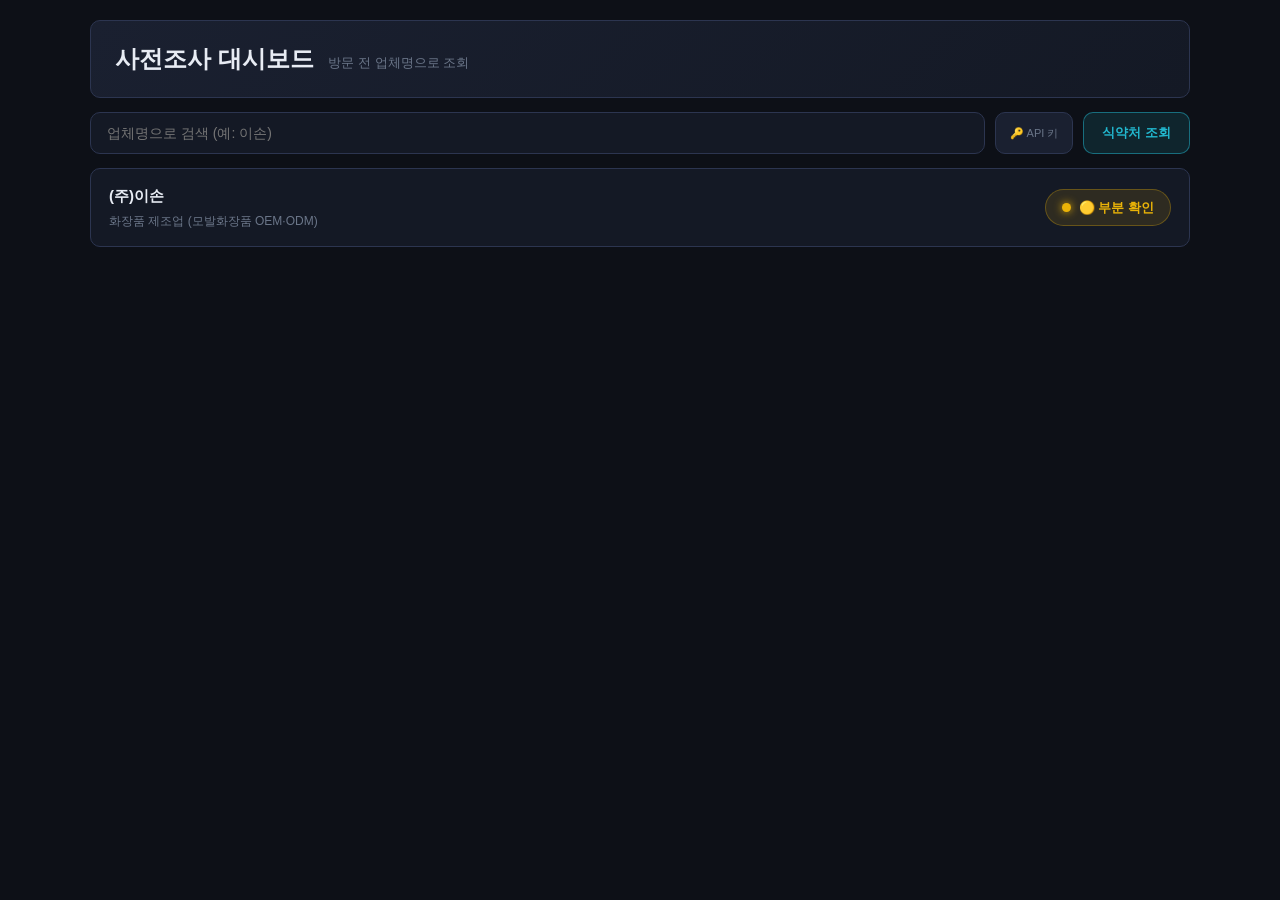
<file: index.html>
<!DOCTYPE html>
<html lang="ko">
<head>
<meta charset="UTF-8">
<meta name="viewport" content="width=device-width,initial-scale=1">
<title>사전조사 대시보드 — 신규 화장품 제조업체</title>
<link rel="stylesheet" href="assets/dashboard.css?v=7">
</head>
<body>
<div class="wrap" id="app"></div>

<!-- 근거자료 모달 -->
<div class="modal-bg" id="modal" onclick="if(event.target===this)closeEv()">
  <div class="modal">
    <div class="modal-h">
      <h3 id="modal-title">출처</h3>
      <button class="modal-close" onclick="closeEv()">✕</button>
    </div>
    <div id="modal-body"></div>
  </div>
</div>

<script src="data/categories.js"></script>
<script src="data/registry.js"></script>
<script src="data/companies/manifest.js"></script>
<script src="assets/dashboard.js?v=7"></script>
<script>loadCompanies().then(init);</script>
</body>
</html>
</file>
<file: assets/dashboard.css>
:root{
  --bg:#0d1017;--s1:#141925;--s2:#1a2030;--s3:#222a3d;--bd:#2c3550;
  --txt:#e8ecf4;--txt2:#aab3c5;--txt3:#6b7689;
  --cyn:#22b8cf;--grn:#22c55e;--yel:#eab308;--red:#ef4444;--vio:#8b5cf6;--org:#f97316;
  --r:10px;--mono:'JetBrains Mono','Courier New',monospace;
}
*{box-sizing:border-box;margin:0;padding:0}
body{background:var(--bg);color:var(--txt);
     font-family:'Pretendard',-apple-system,sans-serif;padding:20px;font-size:14px;line-height:1.5}
.wrap{max-width:1100px;margin:0 auto}
a{color:inherit}

/* 검색/목록 페이지 */
.search-box{display:flex;gap:10px;margin-bottom:14px}
.search-box input{flex:1;background:var(--s1);border:1px solid var(--bd);border-radius:var(--r);
  padding:12px 16px;color:var(--txt);font-size:14px}
.search-box input:focus{outline:none;border-color:var(--cyn)}
.key-btn{background:var(--s2);border:1px solid var(--bd);border-radius:var(--r);
  padding:0 14px;color:var(--txt3);font-size:11px;cursor:pointer;white-space:nowrap;transition:.15s}
.key-btn:hover{border-color:var(--cyn);color:var(--cyn)}
.api-search-btn{background:rgba(34,184,207,.12);border:1px solid rgba(34,184,207,.5);border-radius:var(--r);
  padding:0 18px;color:var(--cyn);font-size:13px;font-weight:700;cursor:pointer;white-space:nowrap;transition:.15s}
.api-search-btn:hover{background:var(--cyn);color:#000}
.api-search-btn:disabled{opacity:.5;cursor:default}
.mfds-btn{background:rgba(34,184,207,.08);border-color:rgba(34,184,207,.4);color:var(--cyn)}
.company-list{display:flex;flex-direction:column;gap:10px}
.company-card{background:var(--s1);border:1px solid var(--bd);border-radius:var(--r);
  padding:16px 18px;cursor:pointer;transition:.15s;display:flex;justify-content:space-between;align-items:center}
.company-card:hover{border-color:var(--cyn)}
.company-card h3{font-size:15px;font-weight:700}
.company-card .sub{font-size:12px;color:var(--txt3);margin-top:4px}
.empty-state{color:var(--txt3);font-size:13px;padding:20px;text-align:center}
.back-link{display:inline-block;margin-bottom:14px;color:var(--txt3);font-size:12px;text-decoration:none;cursor:pointer}
.back-link:hover{color:var(--cyn)}

/* 동명회사 경고 배너 */
.warn-banner{background:rgba(239,68,68,.1);border:1px solid rgba(239,68,68,.4);
             border-radius:var(--r);padding:12px 16px;margin-bottom:14px;
             display:flex;gap:10px;align-items:flex-start;font-size:12px}
.warn-banner .ic{font-size:18px;flex-shrink:0}
.warn-banner b{color:var(--red)}

.hdr{background:linear-gradient(135deg,var(--s2),var(--s1));
     border:1px solid var(--bd);border-radius:var(--r);padding:20px 24px;margin-bottom:14px}
.hdr-top{display:flex;justify-content:space-between;align-items:flex-start;flex-wrap:wrap;gap:12px}
.hdr h1{font-size:24px;font-weight:700}
.hdr h1 small{font-size:13px;color:var(--txt3);font-weight:400;margin-left:8px}
.hdr-meta{display:flex;gap:16px;flex-wrap:wrap;margin-top:10px;font-size:12px;color:var(--txt2)}
.hdr-meta b{color:var(--txt);font-weight:600}

.signal{display:inline-flex;align-items:center;gap:8px;padding:8px 16px;
        border-radius:30px;font-size:13px;font-weight:700}
.signal-gray{background:rgba(107,118,137,.12);color:var(--txt3);border:1px solid rgba(107,118,137,.3)}
.signal-green{background:rgba(34,197,94,.12);color:var(--grn);border:1px solid rgba(34,197,94,.3)}
.signal-yellow{background:rgba(234,179,8,.12);color:var(--yel);border:1px solid rgba(234,179,8,.3)}
.signal-red{background:rgba(239,68,68,.12);color:var(--red);border:1px solid rgba(239,68,68,.3)}
.signal-dot{width:9px;height:9px;border-radius:50%;background:currentColor;box-shadow:0 0 8px currentColor}

.grid{display:grid;grid-template-columns:1.4fr 1fr;gap:14px}
@media(max-width:820px){.grid{grid-template-columns:1fr}}

.card{background:var(--s1);border:1px solid var(--bd);border-radius:var(--r);padding:18px;margin-bottom:14px}
.card-h{display:flex;align-items:center;gap:8px;margin-bottom:14px;padding-bottom:10px;border-bottom:1px solid var(--bd)}
.card-h .ic{width:26px;height:26px;border-radius:7px;display:flex;align-items:center;justify-content:center;font-size:14px}
.card-h h2{font-size:14px;font-weight:700;flex:1}
.priority{font-size:9px;padding:2px 7px;border-radius:4px;font-weight:700}
.p1{background:rgba(239,68,68,.15);color:var(--red)}
.p2{background:rgba(234,179,8,.15);color:var(--yel)}
.p3{background:rgba(34,184,207,.15);color:var(--cyn)}

/* 출처 버튼 */
.src-btn{font-size:9px;padding:2px 8px;border-radius:4px;background:var(--s3);
         color:var(--txt3);font-family:var(--mono);border:1px solid var(--bd);
         cursor:pointer;transition:.15s;margin-left:6px}
.src-btn:hover{background:var(--cyn);color:#fff;border-color:var(--cyn)}

.row{display:flex;justify-content:space-between;padding:7px 0;
     border-bottom:1px solid rgba(44,53,80,.4);font-size:13px;align-items:center}
.row:last-child{border-bottom:none}
.row .k{color:var(--txt3)}
.row .v{font-weight:600;text-align:right}

.badges{display:flex;flex-wrap:wrap;gap:6px;margin-top:8px}
.tag{padding:3px 11px;border-radius:20px;font-size:11px;font-weight:600}
.t-cert{background:rgba(34,184,207,.14);color:var(--cyn);border:1px solid rgba(34,184,207,.3)}
.t-form{background:rgba(34,197,94,.12);color:var(--grn);border:1px solid rgba(34,197,94,.25)}
.t-tech{background:rgba(139,92,246,.13);color:#a78bfa;border:1px solid rgba(139,92,246,.25)}

.news{display:flex;gap:10px;padding:9px 0;border-bottom:1px solid rgba(44,53,80,.4)}
.news:last-child{border-bottom:none}
.news-dot{width:7px;height:7px;border-radius:50%;margin-top:6px;flex-shrink:0}
.news-title{font-size:12px;font-weight:600;line-height:1.4}
.news-date{font-size:10px;color:var(--txt3);margin-top:2px}

.nice-slot{background:rgba(249,115,22,.05);border:1.5px dashed rgba(249,115,22,.4);
           border-radius:8px;padding:14px;margin-top:10px}
.nice-btn{display:inline-flex;align-items:center;gap:6px;padding:9px 16px;
          background:var(--org);color:#fff;border:none;border-radius:7px;
          font-size:12px;font-weight:700;cursor:pointer;text-decoration:none}

/* 방문 체크리스트 */
.checklist{display:flex;flex-direction:column;gap:8px}
.checklist label{display:flex;gap:10px;align-items:flex-start;font-size:13px;color:var(--txt2);cursor:pointer}
.checklist input[type=checkbox]{margin-top:3px;accent-color:var(--cyn)}
.checklist label.checked span{color:var(--txt3);text-decoration:line-through}

/* 모달 */
.modal-bg{display:none;position:fixed;inset:0;background:rgba(0,0,0,.7);
          z-index:100;align-items:center;justify-content:center;padding:20px}
.modal-bg.on{display:flex}
.modal{background:var(--s2);border:1px solid var(--bd);border-radius:12px;
       max-width:540px;width:100%;max-height:80vh;overflow-y:auto;padding:22px}
.modal-h{display:flex;justify-content:space-between;align-items:center;margin-bottom:16px}
.modal-h h3{font-size:16px;font-weight:700}
.modal-close{background:var(--s3);border:none;color:var(--txt2);width:28px;height:28px;
             border-radius:6px;cursor:pointer;font-size:16px}
.ev{background:var(--s1);border:1px solid var(--bd);border-radius:8px;padding:12px;margin-bottom:10px}
.ev-src{display:flex;align-items:center;gap:6px;font-size:11px;font-weight:700;margin-bottom:6px}
.ev-src .dot{width:8px;height:8px;border-radius:50%}
.ev-val{font-size:13px;color:var(--txt);margin-bottom:4px}
.ev-raw{font-size:11px;color:var(--txt3);font-style:italic;
        border-left:2px solid var(--bd);padding-left:8px;margin-top:6px}
.ev-link{font-size:10px;color:var(--cyn);font-family:var(--mono);margin-top:6px;display:block;
         word-break:break-all}
.ev-conf{font-size:10px;padding:2px 8px;border-radius:10px;margin-left:auto}
.conf-high{background:rgba(34,197,94,.15);color:var(--grn)}
.conf-mid{background:rgba(234,179,8,.15);color:var(--yel)}
.conf-low{background:rgba(239,68,68,.15);color:var(--red)}

.limit{background:rgba(234,179,8,.06);border:1px solid rgba(234,179,8,.25);
       border-radius:8px;padding:12px 14px;margin-top:10px;font-size:12px;color:var(--txt2)}
.limit b{color:var(--yel)}
.foot{margin-top:16px;padding:14px;background:var(--s1);border:1px solid var(--bd);
      border-radius:var(--r);font-size:11px;color:var(--txt3);line-height:1.7}
.foot b{color:var(--txt2)}
</file>
